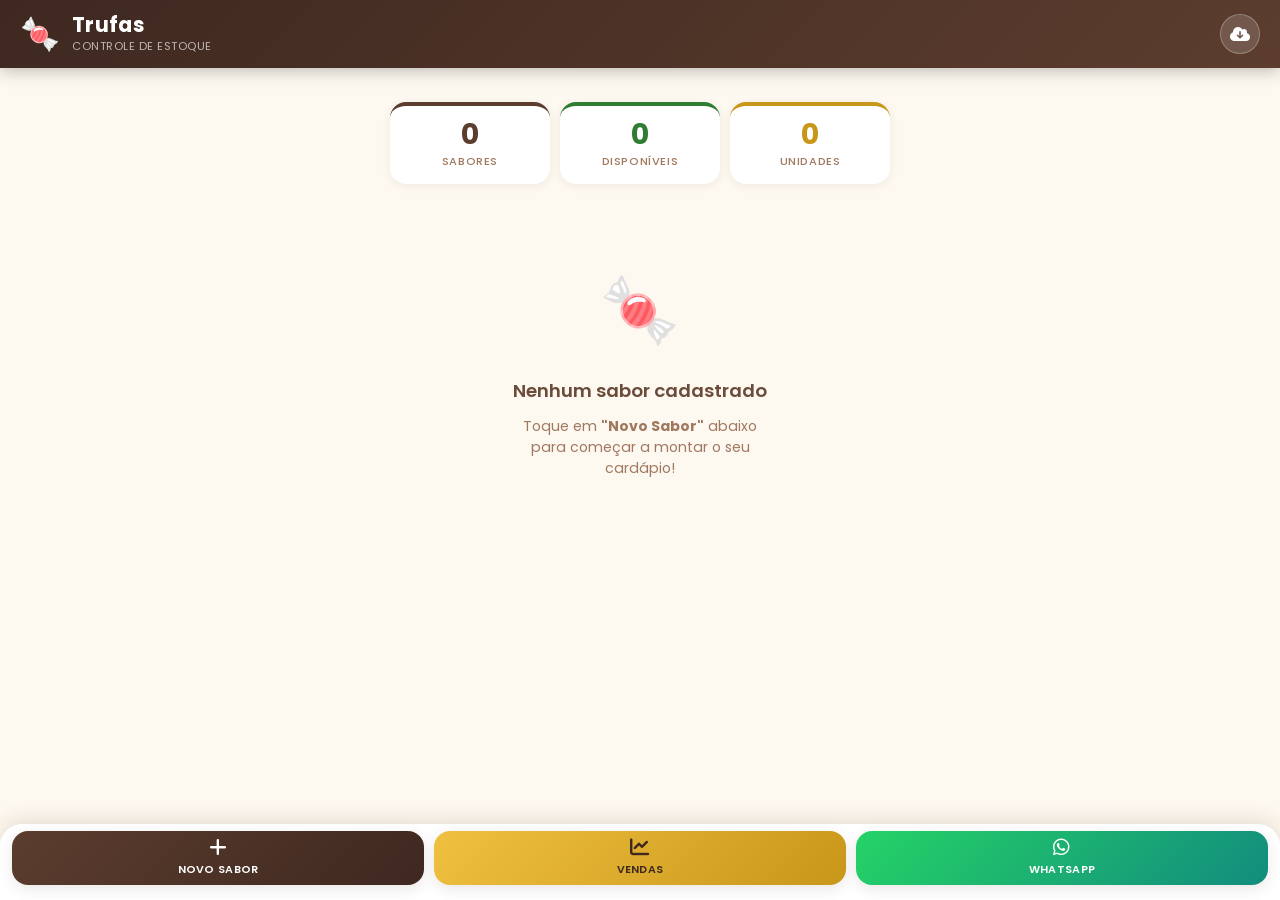
<file: index.html>
<!DOCTYPE html>
<html lang="pt-BR">
<head>
  <meta charset="UTF-8" />
  <meta name="viewport" content="width=device-width, initial-scale=1.0, maximum-scale=1.0, user-scalable=no" />
  <meta name="mobile-web-app-capable" content="yes" />
  <meta name="apple-mobile-web-app-capable" content="yes" />
  <meta name="apple-mobile-web-app-status-bar-style" content="default" />
  <meta name="theme-color" content="#5C3D2E" />
  <title>🍬 Trufas — Estoque</title>

  <!-- PWA Manifest & Icons -->
  <link rel="manifest" href="manifest.json" />
  <link rel="apple-touch-icon" href="static/icons/icon-192.png" />

  <!-- Google Fonts: Poppins -->
  <link rel="preconnect" href="https://fonts.googleapis.com" />
  <link rel="preconnect" href="https://fonts.gstatic.com" crossorigin />
  <link href="https://fonts.googleapis.com/css2?family=Poppins:wght@300;400;500;600;700&display=swap" rel="stylesheet" />

  <!-- Ícones Font Awesome -->
  <link rel="stylesheet" href="https://cdnjs.cloudflare.com/ajax/libs/font-awesome/6.5.0/css/all.min.css" />

  <!-- Estilos -->
  <link rel="stylesheet" href="static/css/style.css" />
</head>
<body>

  <!-- ─── Cabeçalho ──────────────────────────────────────────────────────────── -->
  <header class="app-header">
    <div class="header-inner">
      <div class="header-brand">
        <span class="header-icon">🍬</span>
        <div>
          <h1 class="header-title">Trufas</h1>
          <p class="header-subtitle">Controle de Estoque</p>
        </div>
      </div>
      <button class="header-action-btn" onclick="abrirModal('modalBackup')" title="Backup e Dados">
        <i class="fa-solid fa-cloud-arrow-down"></i>
      </button>
    </div>
  </header>

  <!-- ─── Banner de Instalação PWA (aparece no celular se suportado) ──────────── -->
  <div class="install-banner" id="installBanner" style="display: none;">
    <div class="install-banner-text">
      <i class="fa-solid fa-mobile-screen-button"></i>
      <span>Instalar aplicativo na tela inicial</span>
    </div>
    <button class="btn btn--install" id="btnInstalarApp">Instalar</button>
  </div>

  <!-- ─── Conteúdo Principal ─────────────────────────────────────────────────── -->
  <main class="app-main">

    <!-- Container de notificações Toast -->
    <div class="flash-container" id="toastContainer"></div>

    <!-- ─── Resumo do Estoque ────────────────────────────────────────────────── -->
    <section class="stock-summary">
      <div class="summary-card">
        <span class="summary-number" id="sumSabores">0</span>
        <span class="summary-label">Sabores</span>
      </div>
      <div class="summary-card summary-card--available">
        <span class="summary-number" id="sumDisponiveis">0</span>
        <span class="summary-label">Disponíveis</span>
      </div>
      <div class="summary-card summary-card--total">
        <span class="summary-number" id="sumUnidades">0</span>
        <span class="summary-label">Unidades</span>
      </div>
    </section>

    <!-- ─── Lista de Produtos ───────────────────────────────────────────────── -->
    <section class="product-list" id="productList"></section>

    <!-- Estado vazio (quando não há sabores) -->
    <div class="empty-state" id="emptyState" style="display: none;">
      <div class="empty-icon">🍬</div>
      <h2 class="empty-title">Nenhum sabor cadastrado</h2>
      <p class="empty-text">Toque em <strong>"Novo Sabor"</strong> abaixo para começar a montar o seu cardápio!</p>
    </div>
  </main>

  <!-- ─── Barra de Ações Fixa no Rodapé ──────────────────────────────────────── -->
  <nav class="bottom-bar">
    <button class="bottom-btn bottom-btn--primary" onclick="abrirModalProduto()">
      <i class="fa-solid fa-plus"></i>
      <span>Novo Sabor</span>
    </button>
    <button class="bottom-btn bottom-btn--gold" onclick="abrirRelatorio()">
      <i class="fa-solid fa-chart-line"></i>
      <span>Vendas</span>
    </button>
    <button class="bottom-btn bottom-btn--whatsapp" onclick="compartilharWhatsApp()">
      <i class="fa-brands fa-whatsapp"></i>
      <span>WhatsApp</span>
    </button>
  </nav>

  <!-- ─── Modal: Cadastro / Edição de Sabor ─────────────────────────────────── -->
  <div class="modal-overlay" id="modalProduto" onclick="fecharModal('modalProduto')">
    <div class="modal-card" onclick="event.stopPropagation()">
      <div class="modal-header">
        <h2 class="modal-title" id="modalProdutoTitulo">
          <i class="fa-solid fa-plus"></i> Novo Sabor
        </h2>
        <button class="modal-close" onclick="fecharModal('modalProduto')">
          <i class="fa-solid fa-xmark"></i>
        </button>
      </div>
      <div class="modal-body">
        <form id="formProduto" onsubmit="salvarProduto(event)">
          <input type="hidden" id="prodId" />
          
          <div class="form-group">
            <label class="form-label" for="prodNome">
              <i class="fa-solid fa-ice-cream"></i> Nome / Sabor
            </label>
            <input
              type="text"
              id="prodNome"
              class="form-input"
              placeholder="Ex: Maracujá Cravejado"
              required
              autocomplete="off"
            />
            <p class="form-hint">💡 Sabores com a palavra "cravejado" terão preço automático de R$ 4,80.</p>
            <span class="form-price-preview" id="prodPrecoPreview">Sabor padrão — Preço: R$ 4,00</span>
          </div>

          <div class="form-group">
            <label class="form-label" for="prodQtd">
              <i class="fa-solid fa-boxes-stacked"></i> Quantidade em Estoque
            </label>
            <input
              type="number"
              id="prodQtd"
              class="form-input"
              placeholder="Ex: 10"
              min="0"
              required
            />
          </div>

          <div class="form-actions">
            <button type="button" class="btn btn--outline" onclick="fecharModal('modalProduto')">
              Cancelar
            </button>
            <button type="submit" class="btn btn--chocolate">
              <i class="fa-solid fa-floppy-disk"></i> Salvar Sabor
            </button>
          </div>
        </form>
      </div>
    </div>
  </div>

  <!-- ─── Modal: Relatório de Vendas ─────────────────────────────────────────── -->
  <div class="modal-overlay" id="modalRelatorio" onclick="fecharModal('modalRelatorio')">
    <div class="modal-card" onclick="event.stopPropagation()">
      <div class="modal-header">
        <h2 class="modal-title"><i class="fa-solid fa-chart-line"></i> Relatório de Vendas</h2>
        <button class="modal-close" onclick="fecharModal('modalRelatorio')"><i class="fa-solid fa-xmark"></i></button>
      </div>
      <div class="modal-body" id="relatorioConteudo"></div>
    </div>
  </div>

  <!-- ─── Modal: Compartilhar no WhatsApp ────────────────────────────────────── -->
  <div class="modal-overlay" id="modalWhatsApp" onclick="fecharModal('modalWhatsApp')">
    <div class="modal-card" onclick="event.stopPropagation()">
      <div class="modal-header">
        <h2 class="modal-title"><i class="fa-brands fa-whatsapp"></i> Compartilhar Cardápio</h2>
        <button class="modal-close" onclick="fecharModal('modalWhatsApp')"><i class="fa-solid fa-xmark"></i></button>
      </div>
      <div class="modal-body">
        <p class="modal-hint">Prévia da mensagem pronta para enviar:</p>
        <div class="whatsapp-preview" id="whatsappTexto">Carregando...</div>
        <div class="modal-actions">
          <button class="btn btn--gold btn--full" onclick="copiarTexto()">
            <i class="fa-solid fa-copy"></i> Copiar Mensagem
          </button>
          <a id="btnAbrirWpp" href="#" target="_blank" class="btn btn--whatsapp btn--full">
            <i class="fa-brands fa-whatsapp"></i> Abrir no WhatsApp
          </a>
        </div>
        <div class="copy-feedback" id="copyFeedback">
          <i class="fa-solid fa-circle-check"></i> Copiado para a área de transferência!
        </div>
      </div>
    </div>
  </div>

  <!-- ─── Modal: Backup & Restaurar Dados ────────────────────────────────────── -->
  <div class="modal-overlay" id="modalBackup" onclick="fecharModal('modalBackup')">
    <div class="modal-card" onclick="event.stopPropagation()">
      <div class="modal-header">
        <h2 class="modal-title"><i class="fa-solid fa-cloud-arrow-down"></i> Segurança dos Dados</h2>
        <button class="modal-close" onclick="fecharModal('modalBackup')"><i class="fa-solid fa-xmark"></i></button>
      </div>
      <div class="modal-body">
        <p class="modal-hint">Os dados ficam salvos de forma segura no seu celular. Você pode salvar uma cópia de segurança a qualquer momento:</p>
        <div class="modal-actions">
          <button class="btn btn--chocolate btn--full" onclick="exportarBackup()">
            <i class="fa-solid fa-file-export"></i> Fazer Backup (Baixar Cópia)
          </button>
          <label class="btn btn--outline btn--full" style="cursor: pointer; margin-top: 6px;">
            <i class="fa-solid fa-file-import"></i> Restaurar Cópia Salva
            <input type="file" id="arquivoBackup" accept=".json" style="display: none;" onchange="importarBackup(event)" />
          </label>
        </div>
      </div>
    </div>
  </div>

  <!-- Scripts -->
  <script src="static/js/app.js"></script>
</body>
</html>
</file>
<file: static/css/style.css>
/* ============================================================
   style.css — Sistema de Estoque de Trufas
   Paleta: Chocolate, Avelã Dourado, Creme Quente
   Mobile-first | Bordas arredondadas | Sombras suaves
   ============================================================ */

/* ─── Variáveis de Cor & Design ──────────────────────────────────────────── */
:root {
  --chocolate:     #5C3D2E;
  --chocolate-dark:#3E2820;
  --gold:          #C8971A;
  --gold-light:    #F0C040;
  --cream:         #FDF8F0;
  --cream-dark:    #F3EDE2;
  --white:         #FFFFFF;
  --text-dark:     #2D1B0E;
  --text-mid:      #6B4C3B;
  --text-light:    #A07860;
  --success:       #2E7D32;
  --success-bg:    #E8F5E9;
  --danger:        #C62828;
  --danger-bg:     #FFEBEE;
  --warning:       #E65100;
  --warning-bg:    #FFF3E0;
  --info-bg:       #E3F2FD;
  --wpp-green:     #25D366;
  --wpp-dark:      #128C7E;

  --radius-sm:     10px;
  --radius-md:     16px;
  --radius-lg:     22px;
  --radius-xl:     30px;

  --shadow-sm:     0 2px  8px rgba(92, 61, 46, 0.08);
  --shadow-md:     0 4px 14px rgba(92, 61, 46, 0.12);
  --shadow-lg:     0 8px 28px rgba(92, 61, 46, 0.18);

  --header-h:      68px;
  --bottom-h:      76px;
  --transition:    0.2s ease;
}

/* ─── Reset & Base ───────────────────────────────────────────────────────── */
*, *::before, *::after {
  box-sizing: border-box;
  margin: 0;
  padding: 0;
  -webkit-tap-highlight-color: transparent;
}

html {
  scroll-behavior: smooth;
}

body {
  font-family: 'Poppins', sans-serif;
  background-color: var(--cream);
  color: var(--text-dark);
  min-height: 100dvh;
  padding-top: var(--header-h);
  padding-bottom: calc(var(--bottom-h) + 12px);
  -webkit-font-smoothing: antialiased;
}

/* ─── Cabeçalho ─────────────────────────────────────────────────────────── */
.app-header {
  position: fixed;
  top: 0; left: 0; right: 0;
  height: var(--header-h);
  background: linear-gradient(135deg, var(--chocolate-dark) 0%, var(--chocolate) 100%);
  box-shadow: 0 3px 16px rgba(0,0,0,0.25);
  z-index: 100;
}

.header-inner {
  display: flex;
  align-items: center;
  justify-content: space-between;
  height: 100%;
  padding: 0 20px;
}

.header-brand {
  display: flex;
  align-items: center;
  gap: 12px;
}

.header-icon {
  font-size: 2rem;
  line-height: 1;
}

.header-title {
  font-size: 1.3rem;
  font-weight: 700;
  color: var(--white);
  letter-spacing: 0.3px;
  line-height: 1.2;
}

.header-subtitle {
  font-size: 0.7rem;
  font-weight: 400;
  color: rgba(255,255,255,0.65);
  letter-spacing: 0.5px;
  text-transform: uppercase;
}

.header-action-btn {
  background: rgba(255, 255, 255, 0.15);
  border: 1px solid rgba(255, 255, 255, 0.25);
  color: var(--white);
  width: 40px;
  height: 40px;
  border-radius: 50%;
  cursor: pointer;
  display: flex;
  align-items: center;
  justify-content: center;
  font-size: 1rem;
  transition: background var(--transition), transform var(--transition);
}

.header-action-btn:active {
  transform: scale(0.92);
  background: rgba(255, 255, 255, 0.3);
}

/* ─── Banner de Instalação PWA ────────────────────────────────────────────── */
.install-banner {
  background: linear-gradient(135deg, var(--gold) 0%, var(--gold-light) 100%);
  color: var(--chocolate-dark);
  padding: 10px 16px;
  display: flex;
  align-items: center;
  justify-content: space-between;
  gap: 12px;
  box-shadow: var(--shadow-sm);
  font-size: 0.85rem;
  font-weight: 600;
}

.install-banner-text {
  display: flex;
  align-items: center;
  gap: 8px;
}

.btn--install {
  background: var(--chocolate);
  color: var(--white);
  padding: 6px 14px;
  border-radius: 20px;
  font-size: 0.8rem;
  font-weight: 600;
  border: none;
  cursor: pointer;
  box-shadow: var(--shadow-sm);
  white-space: nowrap;
}

/* ─── Conteúdo Principal ─────────────────────────────────────────────────── */
.app-main {
  padding: 16px 14px 0;
  max-width: 540px;
  margin: 0 auto;
}

/* ─── Flash Messages ─────────────────────────────────────────────────────── */
.flash-container {
  margin-bottom: 14px;
  display: flex;
  flex-direction: column;
  gap: 8px;
}

.flash {
  display: flex;
  align-items: center;
  gap: 10px;
  padding: 12px 16px;
  border-radius: var(--radius-sm);
  font-size: 0.88rem;
  font-weight: 500;
  box-shadow: var(--shadow-sm);
  animation: slideDown 0.3s ease;
}

.flash--success { background: var(--success-bg); color: var(--success); border-left: 4px solid var(--success); }
.flash--error   { background: var(--danger-bg);  color: var(--danger);  border-left: 4px solid var(--danger); }
.flash--info    { background: var(--info-bg);    color: #1565C0;        border-left: 4px solid #1976D2; }

@keyframes slideDown {
  from { opacity: 0; transform: translateY(-10px); }
  to   { opacity: 1; transform: translateY(0); }
}

/* ─── Resumo do Estoque ──────────────────────────────────────────────────── */
.stock-summary {
  display: grid;
  grid-template-columns: repeat(3, 1fr);
  gap: 10px;
  margin-bottom: 18px;
}

.summary-card {
  background: var(--white);
  border-radius: var(--radius-md);
  padding: 14px 10px;
  display: flex;
  flex-direction: column;
  align-items: center;
  gap: 4px;
  box-shadow: var(--shadow-sm);
  border-top: 4px solid var(--chocolate);
}

.summary-card--available { border-top-color: var(--success); }
.summary-card--total     { border-top-color: var(--gold); }

.summary-number {
  font-size: 1.8rem;
  font-weight: 700;
  color: var(--chocolate);
  line-height: 1;
}

.summary-card--available .summary-number { color: var(--success); }
.summary-card--total .summary-number     { color: var(--gold); }

.summary-label {
  font-size: 0.7rem;
  font-weight: 500;
  color: var(--text-light);
  text-transform: uppercase;
  letter-spacing: 0.6px;
}

/* ─── Lista de Produtos ──────────────────────────────────────────────────── */
.product-list {
  display: flex;
  flex-direction: column;
  gap: 12px;
}

.product-card {
  background: var(--white);
  border-radius: var(--radius-lg);
  padding: 16px;
  box-shadow: var(--shadow-md);
  border-left: 5px solid var(--chocolate);
  transition: box-shadow var(--transition), transform var(--transition);
}

.product-card:active {
  transform: scale(0.99);
}

.product-card--esgotado {
  border-left-color: #BDBDBD;
  opacity: 0.75;
}

/* Cabeçalho do cartão */
.product-header {
  display: flex;
  align-items: flex-start;
  justify-content: space-between;
  gap: 10px;
  margin-bottom: 14px;
}

.product-name {
  font-size: 1rem;
  font-weight: 600;
  color: var(--text-dark);
  line-height: 1.3;
}

.price-badge {
  display: inline-flex;
  align-items: center;
  gap: 5px;
  font-size: 0.8rem;
  font-weight: 600;
  color: var(--gold);
  background: #FFF8E1;
  padding: 3px 9px;
  border-radius: 20px;
  margin-top: 5px;
  border: 1px solid #FFE082;
}

.status-badge {
  display: inline-flex;
  align-items: center;
  gap: 5px;
  font-size: 0.72rem;
  font-weight: 600;
  padding: 5px 11px;
  border-radius: 20px;
  white-space: nowrap;
  flex-shrink: 0;
}

.status-badge--disponivel {
  color: var(--success);
  background: var(--success-bg);
  border: 1px solid #A5D6A7;
}

.status-badge--esgotado {
  color: #757575;
  background: #F5F5F5;
  border: 1px solid #E0E0E0;
}

/* Corpo do cartão: quantidade + ações */
.product-body {
  display: flex;
  align-items: center;
  justify-content: space-between;
  gap: 12px;
}

/* Controle de quantidade */
.qty-control {
  display: flex;
  align-items: center;
  gap: 10px;
  flex: 1;
}

.qty-btn {
  width: 46px;
  height: 46px;
  border-radius: 50%;
  border: none;
  cursor: pointer;
  display: flex;
  align-items: center;
  justify-content: center;
  font-size: 1.05rem;
  transition: background var(--transition), transform var(--transition), box-shadow var(--transition);
  box-shadow: var(--shadow-sm);
  flex-shrink: 0;
}

.qty-btn:active:not(:disabled) {
  transform: scale(0.9);
}

.qty-btn:disabled {
  opacity: 0.35;
  cursor: not-allowed;
}

.qty-btn--minus {
  background: var(--danger-bg);
  color: var(--danger);
  border: 1.5px solid #FFCDD2;
}

.qty-btn--minus:hover:not(:disabled) {
  background: var(--danger);
  color: var(--white);
}

.qty-btn--plus {
  background: var(--success-bg);
  color: var(--success);
  border: 1.5px solid #C8E6C9;
}

.qty-btn--plus:hover {
  background: var(--success);
  color: var(--white);
}

/* Display da quantidade */
.qty-display {
  display: flex;
  flex-direction: column;
  align-items: center;
  min-width: 52px;
}

.qty-number {
  font-size: 2rem;
  font-weight: 700;
  color: var(--chocolate);
  line-height: 1;
}

.qty-number--low  { color: var(--warning); }
.qty-number--zero { color: #9E9E9E; }

.qty-unit {
  font-size: 0.65rem;
  color: var(--text-light);
  text-transform: uppercase;
  letter-spacing: 0.5px;
  font-weight: 500;
}

/* Botões de ação (editar/excluir) */
.product-actions {
  display: flex;
  gap: 8px;
  flex-shrink: 0;
}

.action-btn {
  width: 40px;
  height: 40px;
  border-radius: var(--radius-sm);
  border: none;
  cursor: pointer;
  display: flex;
  align-items: center;
  justify-content: center;
  font-size: 0.95rem;
  text-decoration: none;
  transition: background var(--transition), transform var(--transition);
  box-shadow: var(--shadow-sm);
}

.action-btn:active {
  transform: scale(0.9);
}

.action-btn--edit {
  background: #E3F2FD;
  color: #1565C0;
  border: 1.5px solid #BBDEFB;
}

.action-btn--edit:hover {
  background: #1565C0;
  color: var(--white);
}

.action-btn--delete {
  background: var(--danger-bg);
  color: var(--danger);
  border: 1.5px solid #FFCDD2;
}

.action-btn--delete:hover {
  background: var(--danger);
  color: var(--white);
}

/* ─── Estado Vazio ───────────────────────────────────────────────────────── */
.empty-state {
  display: flex;
  flex-direction: column;
  align-items: center;
  justify-content: center;
  text-align: center;
  padding: 60px 24px;
  gap: 12px;
}

.empty-icon {
  font-size: 4rem;
  margin-bottom: 8px;
  animation: bounce 2s infinite;
}

@keyframes bounce {
  0%, 100% { transform: translateY(0); }
  50%       { transform: translateY(-10px); }
}

.empty-title {
  font-size: 1.15rem;
  font-weight: 600;
  color: var(--text-mid);
}

.empty-text {
  font-size: 0.88rem;
  color: var(--text-light);
  max-width: 260px;
  line-height: 1.5;
}

/* ─── Barra de Ações Fixa (Rodapé) ──────────────────────────────────────── */
.bottom-bar {
  position: fixed;
  bottom: 0; left: 0; right: 0;
  height: var(--bottom-h);
  background: var(--white);
  display: flex;
  align-items: center;
  justify-content: space-around;
  padding: 0 12px 8px;
  box-shadow: 0 -4px 20px rgba(92, 61, 46, 0.14);
  z-index: 100;
  border-top-left-radius: 22px;
  border-top-right-radius: 22px;
  gap: 10px;
}

.bottom-btn {
  display: flex;
  flex-direction: column;
  align-items: center;
  justify-content: center;
  gap: 4px;
  flex: 1;
  height: 54px;
  border: none;
  border-radius: var(--radius-md);
  cursor: pointer;
  font-family: 'Poppins', sans-serif;
  font-size: 0.68rem;
  font-weight: 600;
  letter-spacing: 0.3px;
  text-transform: uppercase;
  text-decoration: none;
  transition: transform var(--transition), box-shadow var(--transition), opacity var(--transition);
  box-shadow: var(--shadow-md);
}

.bottom-btn i {
  font-size: 1.2rem;
}

.bottom-btn:active {
  transform: scale(0.94);
  opacity: 0.85;
}

.bottom-btn--primary {
  background: linear-gradient(135deg, var(--chocolate) 0%, var(--chocolate-dark) 100%);
  color: var(--white);
}

.bottom-btn--gold {
  background: linear-gradient(135deg, var(--gold-light) 0%, var(--gold) 100%);
  color: var(--chocolate-dark);
}

.bottom-btn--whatsapp {
  background: linear-gradient(135deg, #25D366 0%, #128C7E 100%);
  color: var(--white);
}

/* ─── Modais ─────────────────────────────────────────────────────────────── */
.modal-overlay {
  display: none;
  position: fixed;
  inset: 0;
  background: rgba(30, 15, 5, 0.6);
  z-index: 200;
  align-items: flex-end;
  justify-content: center;
  backdrop-filter: blur(3px);
}

.modal-overlay.open {
  display: flex;
  animation: fadeIn 0.2s ease;
}

@keyframes fadeIn {
  from { opacity: 0; }
  to   { opacity: 1; }
}

.modal-card {
  background: var(--white);
  border-radius: var(--radius-lg) var(--radius-lg) 0 0;
  width: 100%;
  max-width: 540px;
  max-height: 85dvh;
  overflow-y: auto;
  animation: slideUp 0.3s cubic-bezier(0.34, 1.56, 0.64, 1);
  box-shadow: 0 -8px 40px rgba(0,0,0,0.3);
}

@keyframes slideUp {
  from { transform: translateY(100%); }
  to   { transform: translateY(0); }
}

.modal-header {
  display: flex;
  align-items: center;
  justify-content: space-between;
  padding: 20px 20px 16px;
  border-bottom: 1px solid var(--cream-dark);
  position: sticky;
  top: 0;
  background: var(--white);
  z-index: 1;
}

.modal-title {
  font-size: 1.05rem;
  font-weight: 700;
  color: var(--chocolate);
  display: flex;
  align-items: center;
  gap: 8px;
}

.modal-close {
  width: 34px;
  height: 34px;
  border: none;
  background: var(--cream-dark);
  border-radius: 50%;
  cursor: pointer;
  display: flex;
  align-items: center;
  justify-content: center;
  color: var(--text-mid);
  font-size: 1rem;
  transition: background var(--transition);
  flex-shrink: 0;
}

.modal-close:hover {
  background: var(--danger-bg);
  color: var(--danger);
}

.modal-body {
  padding: 20px;
}

/* Relatório de vendas */
.relatorio-grid {
  display: grid;
  grid-template-columns: 1fr 1fr;
  gap: 12px;
  margin-bottom: 22px;
}

.relatorio-card {
  background: var(--cream);
  border-radius: var(--radius-md);
  padding: 16px 12px;
  text-align: center;
  border-top: 4px solid var(--chocolate);
}

.relatorio-card--mes {
  border-top-color: var(--gold);
}

.relatorio-card-label {
  font-size: 0.68rem;
  text-transform: uppercase;
  letter-spacing: 0.7px;
  color: var(--text-light);
  font-weight: 600;
  margin-bottom: 6px;
}

.relatorio-card-valor {
  font-size: 1.5rem;
  font-weight: 700;
  color: var(--chocolate);
  line-height: 1.1;
}

.relatorio-card--mes .relatorio-card-valor {
  color: var(--gold);
}

.relatorio-card-qtd {
  font-size: 0.75rem;
  color: var(--text-light);
  margin-top: 3px;
}

.relatorio-secao-titulo {
  font-size: 0.8rem;
  font-weight: 600;
  color: var(--text-mid);
  text-transform: uppercase;
  letter-spacing: 0.5px;
  margin-bottom: 10px;
}

.relatorio-detalhe-item {
  display: flex;
  align-items: center;
  justify-content: space-between;
  padding: 9px 0;
  border-bottom: 1px solid var(--cream-dark);
  font-size: 0.88rem;
}

.relatorio-detalhe-item:last-child {
  border-bottom: none;
}

.relatorio-detalhe-nome {
  color: var(--text-dark);
  font-weight: 500;
}

.relatorio-detalhe-valores {
  display: flex;
  align-items: center;
  gap: 10px;
  color: var(--text-light);
  font-size: 0.82rem;
}

.relatorio-detalhe-valores strong {
  color: var(--chocolate);
  font-weight: 600;
}

.relatorio-vazio {
  text-align: center;
  padding: 20px;
  color: var(--text-light);
  font-size: 0.88rem;
}

/* WhatsApp Modal */
.modal-hint {
  font-size: 0.82rem;
  color: var(--text-light);
  margin-bottom: 12px;
}

.whatsapp-preview {
  background: #E8F5E9;
  border-radius: var(--radius-md);
  padding: 16px;
  font-family: monospace;
  font-size: 0.88rem;
  line-height: 1.7;
  color: var(--text-dark);
  white-space: pre-wrap;
  border: 1px solid #C8E6C9;
  margin-bottom: 16px;
  min-height: 100px;
}

.modal-actions {
  display: flex;
  flex-direction: column;
  gap: 10px;
}

.btn {
  display: flex;
  align-items: center;
  justify-content: center;
  gap: 8px;
  padding: 14px 20px;
  border-radius: var(--radius-md);
  border: none;
  cursor: pointer;
  font-family: 'Poppins', sans-serif;
  font-size: 0.9rem;
  font-weight: 600;
  text-decoration: none;
  transition: transform var(--transition), opacity var(--transition);
  box-shadow: var(--shadow-md);
}

.btn:active {
  transform: scale(0.97);
  opacity: 0.9;
}

.btn--full { width: 100%; }

.btn--gold {
  background: linear-gradient(135deg, var(--gold-light) 0%, var(--gold) 100%);
  color: var(--chocolate-dark);
}

.btn--whatsapp {
  background: linear-gradient(135deg, #25D366 0%, #128C7E 100%);
  color: var(--white);
}

.copy-feedback {
  display: none;
  margin-top: 12px;
  text-align: center;
  font-size: 0.85rem;
  font-weight: 600;
  color: var(--success);
  animation: fadeIn 0.3s ease;
}

/* ─── Loading Spinner ────────────────────────────────────────────────────── */
.loading-spinner {
  text-align: center;
  padding: 30px;
  color: var(--text-light);
  font-size: 0.9rem;
}

/* ─── Formulário (Bloco 4) ───────────────────────────────────────────────── */
.form-container {
  background: var(--white);
  border-radius: var(--radius-lg);
  padding: 24px 20px;
  box-shadow: var(--shadow-md);
}

.form-title {
  font-size: 1.1rem;
  font-weight: 700;
  color: var(--chocolate);
  margin-bottom: 20px;
  display: flex;
  align-items: center;
  gap: 8px;
}

.form-group {
  margin-bottom: 18px;
}

.form-label {
  display: block;
  font-size: 0.82rem;
  font-weight: 600;
  color: var(--text-mid);
  margin-bottom: 7px;
  text-transform: uppercase;
  letter-spacing: 0.5px;
}

.form-input {
  width: 100%;
  padding: 14px 16px;
  border: 2px solid var(--cream-dark);
  border-radius: var(--radius-md);
  font-family: 'Poppins', sans-serif;
  font-size: 1rem;
  color: var(--text-dark);
  background: var(--cream);
  transition: border-color var(--transition), box-shadow var(--transition);
  outline: none;
  -webkit-appearance: none;
  appearance: none;
}

.form-input:focus {
  border-color: var(--chocolate);
  box-shadow: 0 0 0 3px rgba(92, 61, 46, 0.12);
  background: var(--white);
}

.form-hint {
  font-size: 0.75rem;
  color: var(--text-light);
  margin-top: 5px;
}

.form-price-preview {
  display: inline-flex;
  align-items: center;
  gap: 6px;
  font-size: 0.82rem;
  font-weight: 600;
  color: var(--gold);
  background: #FFF8E1;
  padding: 5px 12px;
  border-radius: 20px;
  margin-top: 8px;
  border: 1px solid #FFE082;
}

.form-actions {
  display: flex;
  gap: 10px;
  margin-top: 24px;
}

.btn--chocolate {
  background: linear-gradient(135deg, var(--chocolate) 0%, var(--chocolate-dark) 100%);
  color: var(--white);
  flex: 2;
}

.btn--outline {
  background: var(--white);
  color: var(--text-mid);
  border: 2px solid var(--cream-dark);
  box-shadow: none;
  flex: 1;
}

/* ─── Responsividade para telas maiores ──────────────────────────────────── */
@media (min-width: 480px) {
  .app-main {
    padding: 20px 20px 0;
  }

  .product-card {
    padding: 20px;
  }
}
</file>
